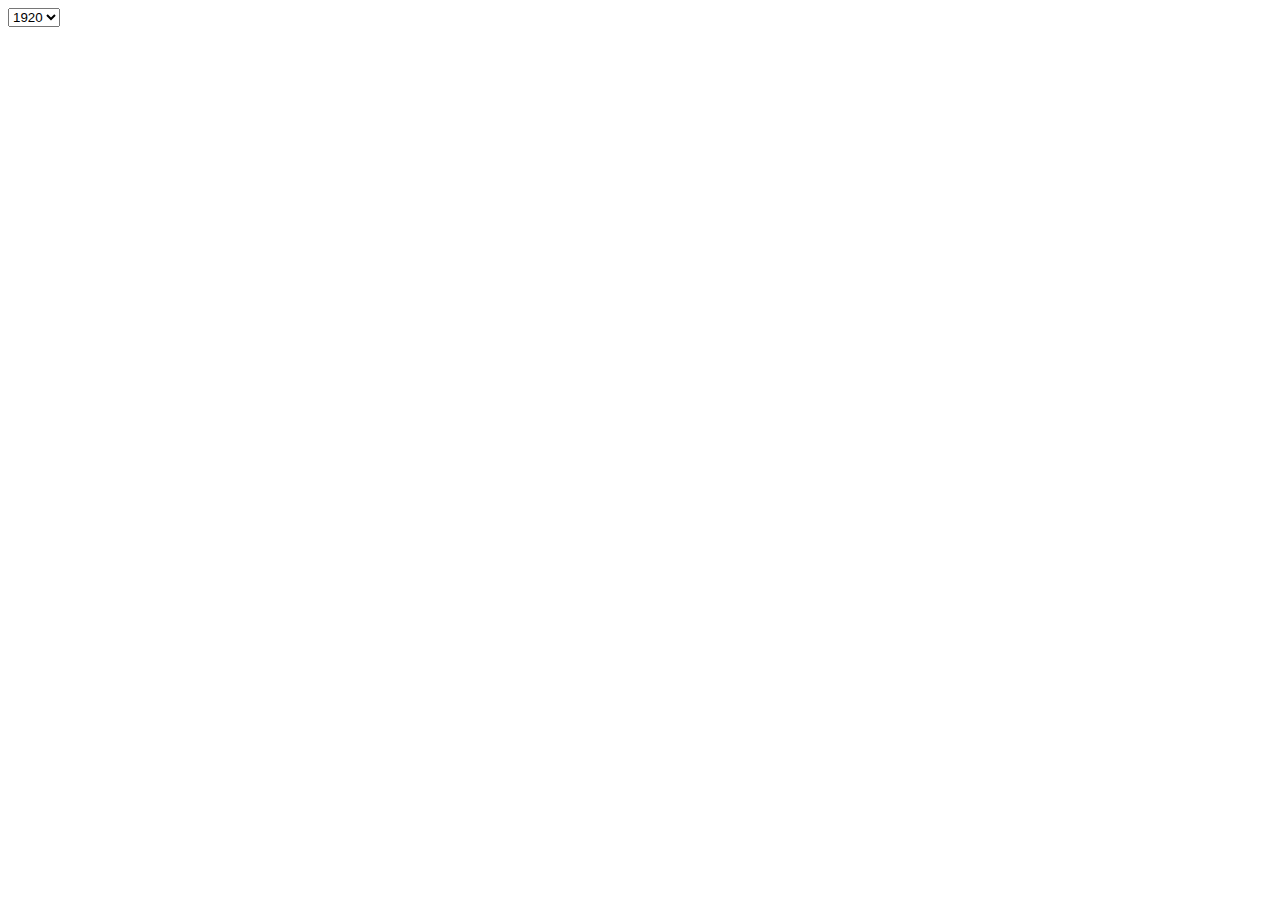
<file: aula 7/index.html>
<!DOCTYPE html>
<html>
<head>

    <title> AULA 7 </title>
    <meta charset="utf-8"/>
    <link rel="stylesheet" href="style.css" />

</head>
<body>

   

    <select name="data-de-nascimento" id="data-de-nascimento">
        <option value="">Selecione sua data de nascimento</option>
    </select>


    <script src="main.js"></script>

</body>

</html>
</file>
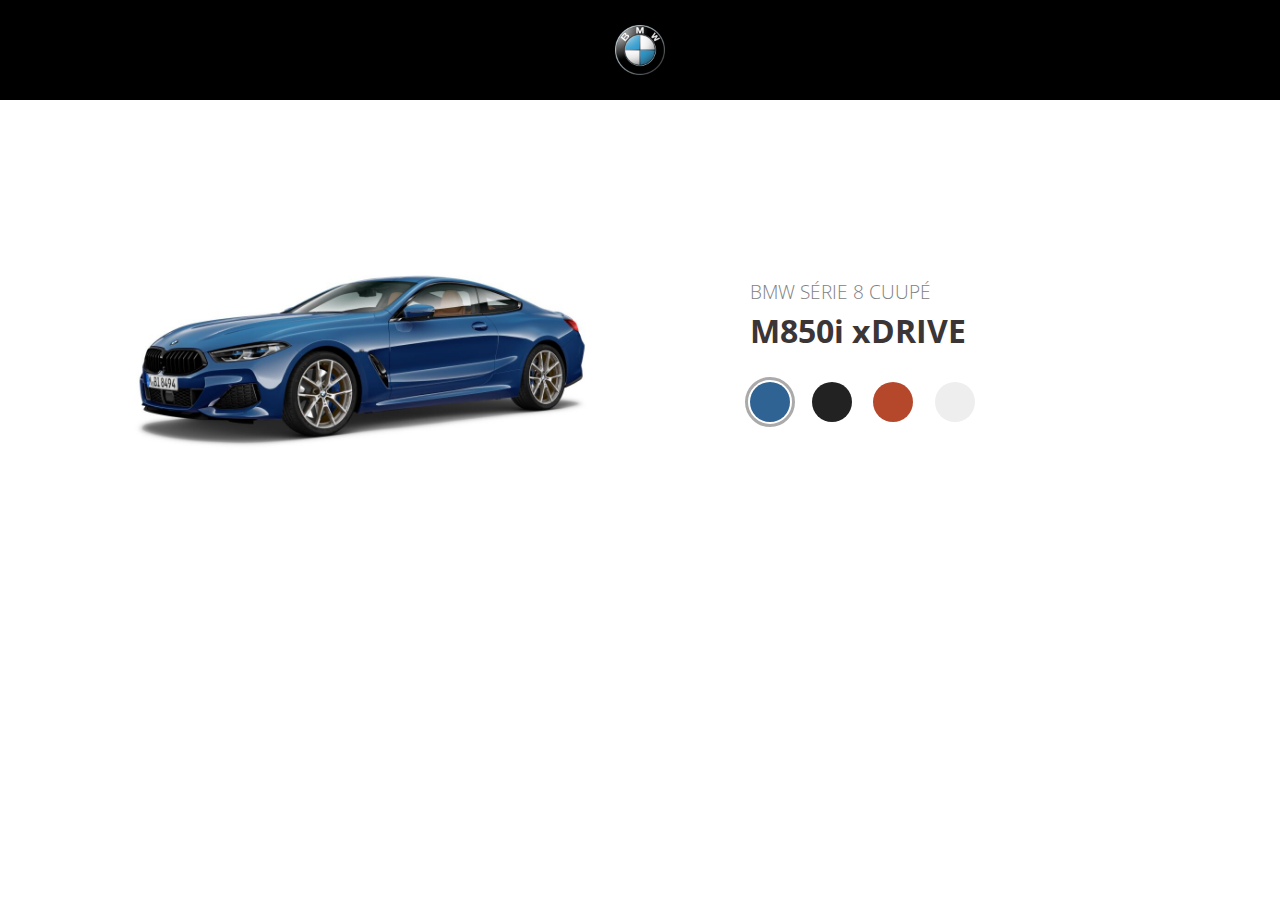
<file: aula 8/index.html>
<!DOCTYPE html>
<html>
<head>
    <meta charset="utf-8" />
    <title> AULA 8 </title>
    <meta name="viewport" content="width=device-width, initial-scale=1">
    <link href="https://fonts.googleapis.com/css?family=Open+Sans&display=swap" rel="stylesheet">
    <link rel="stylesheet" href="style.css" />
    
</head>

<body>
    <header>

        <div class="cabecalho">
            <img class="logo" src="imagens/logo.png" alt="Logo BMW">
        </div>
    </header>

    <div class="container"> 
        <div class="box1">
            <img class="car" src="imagens/car-blue.jpg" alt="car-blue">
        </div>
        
        <div class="box2"> 
                <h3>BMW SÉRIE 8 CUUPÉ</h1>
                <h1> M850i xDRIVE</h2>
            
            <nav class="botoes">
                <button class="botao1 active" data-color="blue"> </button>
                <button class="botao2" data-color="black"> </button>
                <button class="botao3" data-color="red"> </button>
                <button class="botao4" data-color="white"> </button>
            </nav>

        </div>
        



    </div>
        
        
    <script src="main.js"></script>
</body>
</html>
</file>
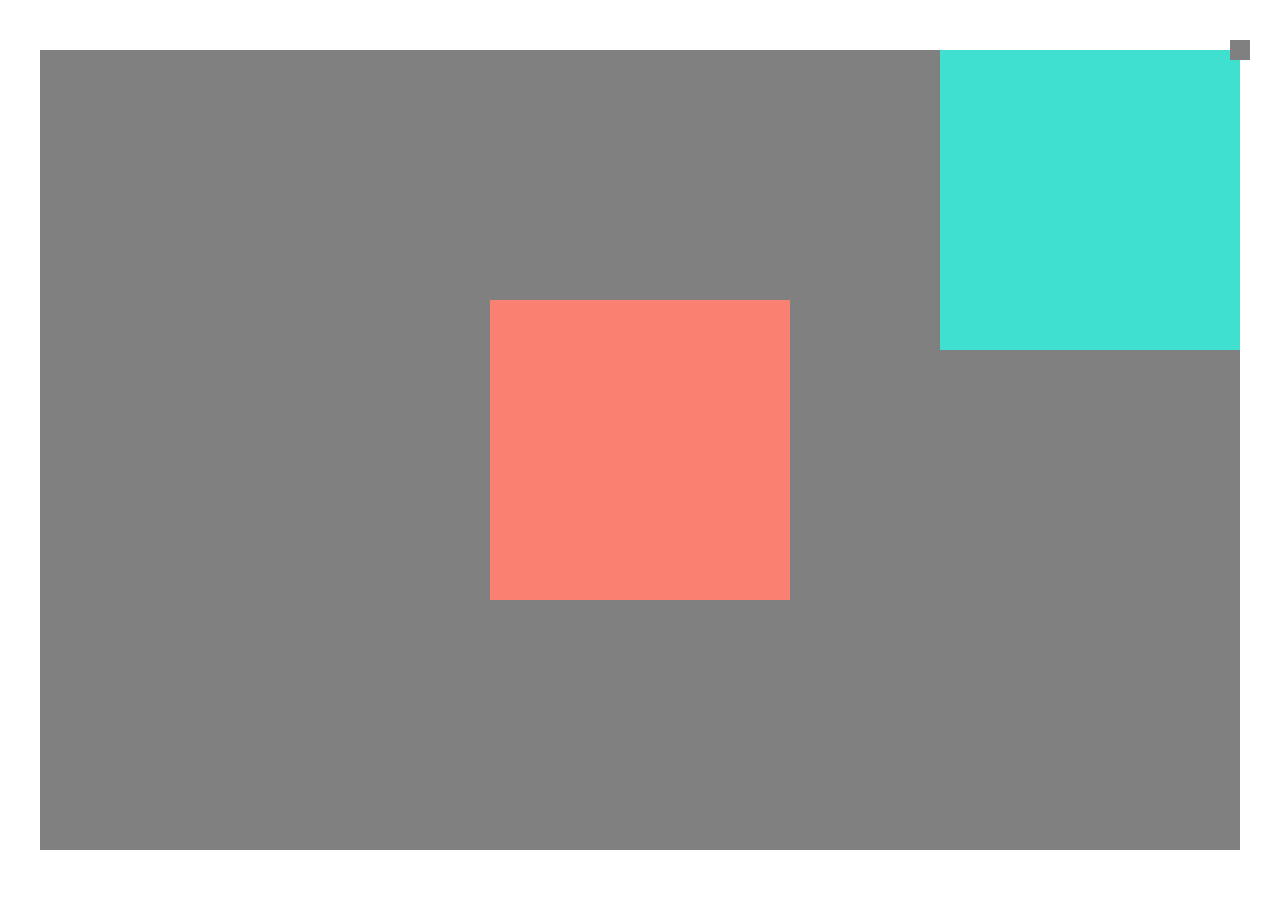
<file: aula6/index.html>
<!DOCTYPE html>
<html>
    <head>
        <title> aula 6 </title>
        <link href="style.css" rel="stylesheet">
    </head>

    <body>
        <div class="container">
            <div class="box">
              
            </div>
            <div class="box2">
                
            </div> <button>
                    
                </button>
        </div>


    </body>
</html>
</file>
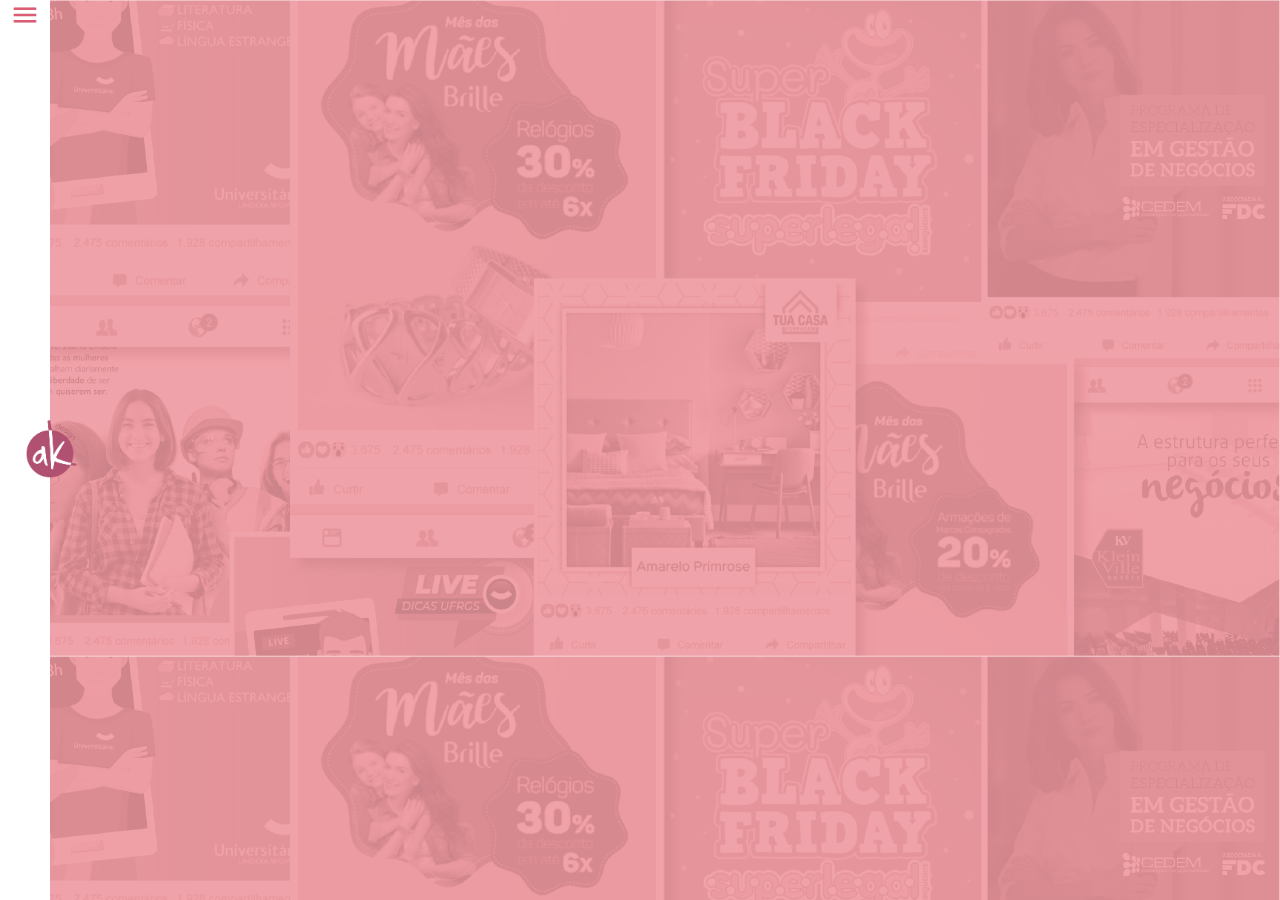
<file: projetofinal/index.html>
<!DOCTYPE html>
<html>
<head>
    <meta name="keywords" content="design designer portfolio">
    <meta name="author"content="">
    <meta name="description" content="descrição do site">
    <meta property="og:url" content="https://designak.000webhostapp.com/">
    <meta property="og:type" content="article">
    <meta property="og:tittle" content="ak Design">
    <meta property="og:description" content="Portfólio Andressa Kieling">
    <meta property="og:image" content="https://designak.000webhostapp.com/itens/aklogo2.png">
    
    <meta charset="utf-8" />
    <meta http-equiv="X-UA-Compatible" content="IE=edge">
    <title> ak Design </title>
    <meta name="viewport" content="width=device-width, initial-scale=1">
    <link href="https://fonts.googleapis.com/icon?family=Material+Icons" rel="stylesheet">
    <link href="https://fonts.googleapis.com/css?family=Quicksand&display=swap" rel="stylesheet">
    <link rel="stylesheet" href="style.css" />
    <link rel="apple-touch-icon" sizes="180x180" href="/apple-touch-icon.png">
    <link rel="icon" type="image/png" sizes="32x32" href="/favicon-32x32.png">
    <link rel="icon" type="image/png" sizes="16x16" href="/favicon-16x16.png">
    <link rel="manifest" href="/site.webmanifest">
    <meta name="msapplication-TileColor" content="#da532c">
    <meta name="theme-color" content="#ffffff">
    
</head>
<body>
    
    <div class="barra">
        <button class="menusanduiche"><i class="material-icons"> menu </i> </button>
        <img src="itens/aklogo3.png" class="logo" alt="Logo ak Design">
    
    <div class="controlador">
        <div class="linha">
            <button class="xis"><i class="material-icons"> close </i> </button>
        </div>
        <div class="more">
            <div class="superior">
                <img src="itens/aklogo2.png" class="logo2" alt="Logo ak Design">
            </div>
            <div class="opcoes">
                    <a href="#" data-menu="1">Sobre</a>
                    <a href="#" data-menu="2">Portfólio</a>
                    <a href="#" data-menu="3">Contato</a>
            </div>
        </div>    
        <div class="menu1 active">    
            <div class="sobre">
                <img src="itens/foto3.png" class="perfil" alt="Andressa Kieling">
                <p> Lorem ipsum dolor sit amet, consectetur adipiscing elit. Curabitur imperdiet convallis faucibus. Fusce venenatis bibendum fringilla. Proin quam lacus, dapibus eget mollis vel, placerat sagittis turpis. Vestibulum luctus, dui et varius lacinia, leo risus imperdiet nulla, vel blandit sem odio vel ipsum. Pellentesque ac accumsan nibh. Pellentesque faucibus sodales tortor, condimentum hendrerit turpis tempus id. Donec pretium magna sit amet metus elementum, eu mollis justo blandit. Vestibulum volutpat, ipsum sed mollis varius, ipsum risus egestas metus, ut tincidunt tortor justo aliquet ligula. Vivamus quis turpis in sapien tempor tristique in non lectus. Sed nec orci in neque finibus pharetra. Suspendisse non massa erat. Pellentesque sit amet semper elit.</p>
            </div>
            <div class="progresso"> 
                    <div class="item">
                        <p>Inglês</p>
                        <span class"ingles"> </span>
                        <p> 100% </p>
                    </div>
                    <div class="item">
                        <p>Illustrator</p>
                        <span> </span>
                        <p> 95% </p>
                    </div>
                    <div class="item">
                        <p>Indesign</p>
                        <span> </span>
                        <p> 85% </p>
                    </div>
                    <div class="item">
                        <p>Photoshop</p>
                        <span> </span>
                        <p> 85% </p>
                    </div>
                    <div class="item">
                        <p>After Effects</p>
                        <span> </span>
                        <p> 65% </p>
                    </div> 
                    <div class="item">
                        <p>Pacote Office</p>
                        <span> </span>
                        <p> 85% </p>
                    </div>
                    <div class="item">
                        <p>Pacote iWorks</p>
                        <span> </span>
                        <p> 80% </p>
                    </div>
                    <div class="item">
                        <p>WordPress</p>
                        <span> </span>
                        <p> 70% </p>
                    </div> 
            </div>
            <h4> Hobbies, Interesses </h4>
            <div class="icones">
                <a href="#" class="icone"> <img src="itens/SVG/iconemúsica.svg" title="Música"> </a>
                <a href="#" class="icone"> <img src="itens/SVG/iconefotografia.svg" title="Fotografia"> </a>
                <a href="#" class="icone"> <img src="itens/SVG/iconefilme.svg" title="Filme"> </a>
                <a href="#" class="icone"> <img src="itens/SVG/iconelivro.svg" title="Livro"> </a>
                <a href="#" class="icone"> <img src="itens/SVG/iconesérie.svg" title="Série"> </a>
            </div>
            <button class="curriculo"> Confira meu CV completo </button>

        </div>
        <div class="menu2">
            <div class="portfolio">
                <a href="#">Redes Sociais</a>
                <a href="#">Vídeos e Animações</a>
                <a href="#">Logotipos</a>
                <a href="#">Mídia Off</a>
                <a href="#">Websites e LandingPages</a>

            </div>
        </div>
        <div class="menu3">
            <div class="box"> 
            <h3> Gostou do meu trabalho? </h3>
            <p> Entre em contato: </p>
            
            <form action="" method="post">

                <label> Nome</label><br>
                <input class="nome" type="text" name="nome" required><br>
            
                <label> E-mail</label><br>
                <input class="email" type="email" name="E-mail" required> <br>
            
                <label>Mensagem</label><br>
                <textarea class="mensagem" name="Mensagem"> </textarea> <br>
                            
                <button class="submit" type="submit">Enviar</button>
            </form>
            </div>
        </div>
 
 
    </div>
    </div> 

    <script src="main.js"></script>
</body>
</html>
</file>
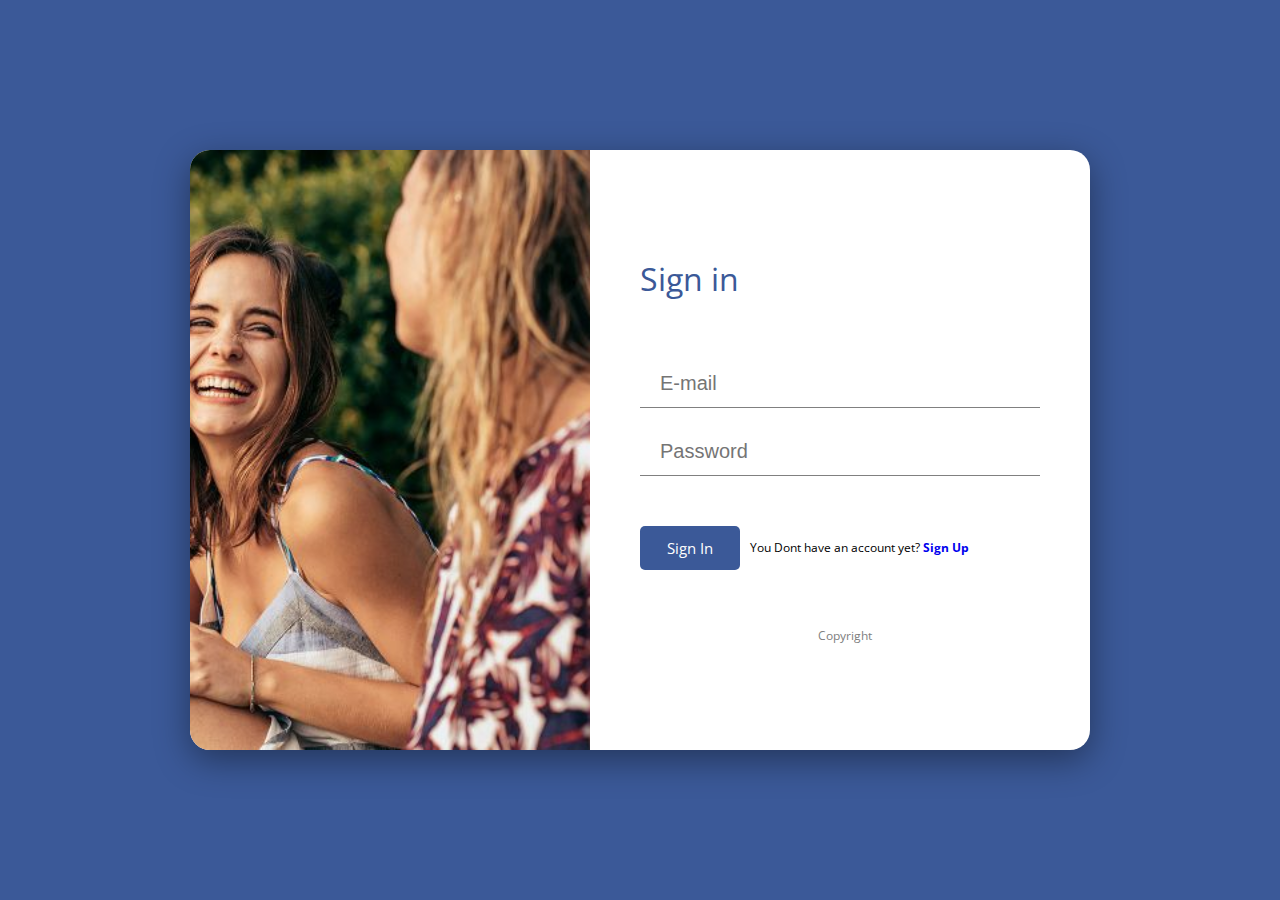
<file: aula5/facebook-aula5.html>
<!DOCTYPE html>
<html>
    <head>
        <title> Facebook Login </title>
    </head>
    <link href="https://fonts.googleapis.com/css?family=Open+Sans:400,700&display=swap" rel="stylesheet">
    <link href="style.css" rel="stylesheet">
    
    <body>
        <div class="fundo">
            <div class="popup"> 
                <div class="image"></div>
                <div class="formulario">
                    <div class="wrapper">
                        <h1> Sign in </h1>
                        <form action="" method="POST">
                            <input type="E-mail" name="E-mail" placeholder="E-mail">
                            <input type="password" name="Password" placeholder="Password">
                            <div class="signup">
                                <button type="submit"> Sign In</button>
                                <p> You Dont have an account yet? <a href="https://pt-br.facebook.com/"> Sign Up</a> </p>
                            </div>
                        </form>
                    </div>

                    <p class="rodape"> Copyright </p>

                </div>
            </div>
        </div>
    </body>
</html>
</file>
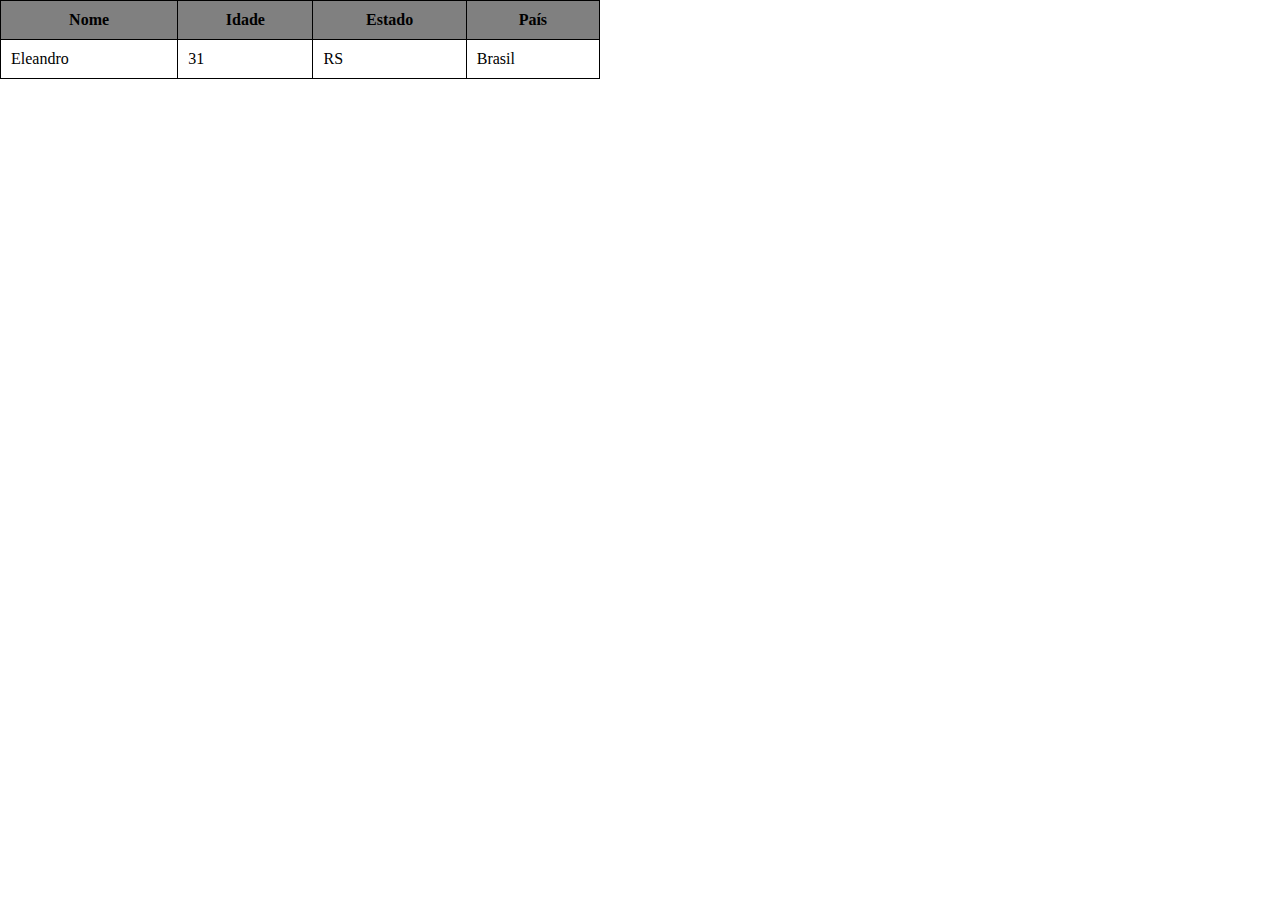
<file: aula6/index3.html>
<!DOCTYPE html>
<html>
    <head>
        <title> aula 6 </title>
        <link href="styleindex3.css" rel="stylesheet">
    </head>

    <body >
       <table>

           <tr>
                <th> Nome </th>
                <th> Idade </th>
                <th> Estado </th>
                <th> País </th>
           </tr>

           <tr>
               <td>Eleandro </td>
               <td> 31 </td>
               <td> RS </td>
               <td> Brasil </td>
           </tr>
       </table>


    </body>
</html>
</file>
<file: aula 7/style.css>
h1 {

    color: blue;
    font-size: 50px;
    background-color: antiquewhite;
}
</file>
<file: aula 8/style.css>
*{
    margin: 0;
    padding: 0;
    border: 0;

}

body {
    background-color: white; 
}

.cabecalho {
    width: 100%;
    height: 100px;
    background-color: black;
    margin: 0 auto;
    display: flex;
    justify-content: center;
    align-items: center;
        
}
.logo {
    width: 50px;
    height: 50px;
    
}

.container {
    width: 1500px;
    height: 500px;
    margin: 0 auto;
    display: flex;
    background-color: white;
    align-items: center;


}

.box1 {
    width: 50%;
    height: 500px;
    margin: 0 auto;
    display: flex;
    background-color: white;
    justify-content: center;
    align-items: center;
}

.car {
    width: 600px;
    
}
.box2 {
    width: 50%;
    margin: 0 auto;
    justify-content: center;
    align-items: center;
}

h3 {
    color: grey;
    margin-bottom: 5px;
    font-family: 'Open Sans', sans-serif;
    font-weight: 300;

}

h1 {
    color: rgb(59, 53, 53);
    margin-bottom: 30px;
    font-family: 'Open Sans', sans-serif;

}


.botoes {
    width: 30%;
    display: flex;
    justify-content: space-between;
    align-items: center;
    
}

.botao1 {
    width: 40px;
    height: 40px;
    border-radius: 50%;
    background-color:#2f6393;
    cursor: pointer;
    position: relative;
    outline: none;
}
.botao2 {
    width: 40px;
    height: 40px;
    border-radius: 50%;
    background-color: #222;
    cursor: pointer;
    position: relative;
    outline: none;
}
.botao3 {
    width: 40px;
    height: 40px;
    border-radius: 50%;
    background-color: #b5482b;
    cursor: pointer;
    position: relative;
    outline: none;
}
.botao4 {
    width: 40px;
    height: 40px;
    border-radius: 50%;
    background-color: #eee;
    cursor: pointer;
    position: relative;
    outline: none;
}

button.active::before {
content: "";
width: 44px;
height: 44px;
border: 3px solid #AAA;
border-radius: 50%;
position: absolute;
top: 50%;
left: 50%;
transform: translate(-50%, -50%);



}
</file>
<file: aula6/style.css>
* {
    margin: 0;
    padding: 0;
    border: 0;
    }

    html, body {
        height: 100%;
    }

    body {
        display: flex;
        justify-content: center;
        align-items: center;
    }

    .container {
        width: 1200px;
        height: 800px;
        background-color: grey;
        position: relative;
    
    }

    .box {
        width: 300px;
        height: 300px;
        background-color: turquoise;
        position: absolute;
        right:0;
        top:0;
    
    }

    .box2 {
        width: 300px;
        height: 300px;
        background-color: salmon;
        position: absolute;
        top: 50%;
        left: 50%;
        transform: translate(-50%, -50%)
    
    }

    button {
        width: 20px;
        height: 20px;
        background-color: grey;
        position: absolute;
        top: -10px;
        right: -10px;
           
    }

/*index2*/

    .box3 {
        width: 400px;
        height: 200px;
        background-color: blue;
        position: absolute;
        /* animation-name: animacao;
        animation-duration: 10s;
        animation-iteration-count: infinite; */
        bottom: 200px;
        left:50%;
        transform: translateX(-50%);
        transition: all 0.4s;
        
    }

    .box3:hover {
        height: 600px;
               
    }

    /* @keyframes animacao {
        0% {
            top: 0;
            left: 0;
            background-color: blue;
            position: absolute;
        }
        25% {
            top: 0;
            left: 100%;
            transform: translateX(-100%); 
            background-color: black;
        }
        50% {
            top: 100%;
            left: 100%;
            transform: translate(-100%, -100%);
            background-color: blue;
        }

        75% {
            top: 100%;
            left: 0;
            transform: translateY(-100%);
            background-color: black;
        }

        100% {
            top: 0;
            left: 0;
        }
    } */
</file>
<file: projetofinal/style.css>
*{
    margin: 0;
    padding: 0;
    border: 0;

}

html, body {
    height: 100%;
}

body {
    width: 100%;
    height: 100%;
    background-image: url('itens/deploy-27.png');
    background-size: contain;
    
}

.barra {
    width: 50px;
    background-color: white;
    position: absolute;
    min-height: 100%;
}

.barra.active {
    width: 500px;
    background-color: white;
    min-height: 100%;

}

.barra.active .menusanduiche{
    display: none;
}

.barra.active .logo{
    display: none;
}

.barra .controlador {
    display: none;
}

.barra.active .controlador {
    display: block;
    position: relative;
}

.linha {
    height: 100%;
    width: 50px;
    background-color: rgba(247, 244, 244, 0.89);
    position: fixed;
    top: 0;
    left: 0;
    border-right: 1px solid #666666;
      
}

.xis {
    left: 50%;
    transform: translateX(-50%);
    position: absolute;

}

.logo {
    margin-left: 30px;
    width: 60px;
    position: absolute;
    top: 50%;
    transform: translateY(-50%);
    right: -30px;

}

.menusanduiche {
    position: absolute;
    top: 0;
    left: 50%;
    transform: translateX(-50%);
    background-color: transparent;

}

.material-icons {
    font-size: 30px;
    color: #db5d74;
}

.menu1 {
    display: none;
     
}

.menu1.active {
    display: block;
}



.superior {
    width: 500px;
    display: flex;
    justify-content: center;
}

.logo2 {
    height: 130px;

}

.opcoes {
    width: 500px;
    display: flex;
    justify-content: space-evenly;
    margin-top: 10px;

}

.opcoes a {
    font-family: 'Quicksand', sans-serif ;
    text-decoration:none;
    color: #666666; 
}

.opcoes a.active {
    color: #db5d74;
    font-weight: bolder; 
}

.opcoes a:hover {
    font-family: 'Quicksand', sans-serif ;
    text-decoration:none;
    color: #db5d74;
    font-weight: bolder; 
}

.sobre {
    width: 500px;
    display: flex;
    justify-content: center;
    align-items: center;
    flex-direction: column;
}

.perfil {
    height: 350px;
    padding-top: 20px;
}

.sobre p {
    width: 360px;
    font-family: 'Quicksand', sans-serif;
    color: #666666;
    font-size: 14px;
    text-align: center; 
    margin-top: -10px;
}

.progresso {
    width: 310px;
    padding: 20px;
    margin: 0 auto;   
}

.icones {
    display: flex;
    justify-content: space-between;
    width: 300px;
    margin: 20px auto;
    
}
.icone img {
    height: 40px;
    width: 40px;
}

.item {
    font-family: 'Quicksand', sans-serif;
    color: #666666;
    font-size: 14px;
    display: flex;
    justify-content: flex-end;
}

.item p {
    text-align: left;
}

span {
    width: 150px;
    height: 10px;
    background-color: #f9cace69;
    display: block;
    margin-right: 20px;
    margin-left: 20px;

}

span::before {
    content: " ";
    width: 85%;
    height: 10px;
    display: block;
    background: #f9cace;
}

.menu1 h4{
    font-family: 'Quicksand', sans-serif;
    color: #666666;
    font-weight: bold;
    text-align: center;
}

.curriculo {
    font-family: 'Quicksand', sans-serif;
    font-weight: bold;
    color: #db5d74;
    background: #f9cace;
    padding: 8px;
    border-radius: 10px;
    margin: 0 auto;
    display: block;
    margin-top: 20px;
    cursor: pointer;
}

.menu2 {
    display: none;
      
}
    
.menu2.active {
    display: block;
}


.portfolio {
    height: 100%;
    display: flex;
    flex-direction: column;
    margin-left: 75px;
    margin-top:20px; 
}

.portfolio a {
    font-family: 'Quicksand', sans-serif ;
    text-decoration:none;
    color: #666666; 
    margin: 5px;
    cursor: pointer;
}

.portfolio a:hover {
    font-family: 'Quicksand', sans-serif ;
    text-decoration:none;
    color: #666666;
    font-weight: bolder;
    padding: 10px; 
    cursor: pointer;
}

.menu3 {
    display: none;
      
}
    
.menu3.active {
    display: block;
}

.box h3 {
    font-family: 'Quicksand', sans-serif;
    color: #666666;
    font-weight: bold;
    margin-left: 75px;
    margin-top:20px; 
    line-height: 30px;
    
}

.box p {
    font-family: 'Quicksand', sans-serif;
    color: #666666;
    margin-left: 75px;
        
}

.box {
    width: 250px;
       
}

form {
    margin-left: 75px;
    margin-top:20px;
}

.submit {
    font-family: 'Quicksand', sans-serif;
    font-weight: bold;
    color: #db5d74;
    background: #f9cace;
    padding: 8px;
    border-radius: 10px;
    display: block;
    margin-top: 20px;
    cursor: pointer;
}

label {
    font-family: 'Quicksand', sans-serif;
    color: #666666;
}

.mensagem {
width: 170px;
height: 150px;
background-color: #f9cace50;
}

.nome, .email {
    background-color: #f9cace50;
}

@media (max-width: 480px) {

    .barra.active {
        width: 100%;
        
    }

    .sobre {
        width: 100%;
    }

    .linha {
        border: 0;
        background-color: transparent;
    }

    .xis {
        background-color: transparent;
    }

    .more {
        width: 100%;
    }

    .opcoes {
        width: 100%;
    }

    body {
        background-size: contain;
    }

    .logo2 {
        height: 90px; 
    }
}
</file>
<file: aula5/style.css>
* {
    margin:0;
    padding:0;
    border:0;
}



html, body { 
height: 100%;
}

.fundo {
height: 100%;
width: 100%;
background-color: #3b5998;
display: flex;
justify-content: center;
align-items: center
}

.popup {
height: 600px;
width: 900px;
background-color: white;
border-radius: 20px;
overflow: hidden;
display: flex;
box-shadow: 0 10px 35px rgba(0,0,0,0.4);
}

.image {
height: 600px;
width: 400px;
background-image: url("friends-happy.jpg");
background-size: cover;
background-position: center; 
        
}

.formulario {
width: 500px;
height: 600px;
display: flex;
justify-content: center;
align-items: center;
flex-direction: column;    

}

.wrapper {
width: 400px;
height: 370px;

}

h1 {
color: #3b5998;
font-family: 'Open Sans', sans-serif;
font-weight: normal;          
}

form {
width: 100%;
margin-top: 50px;
}

form input {
width: 100%;
border: 0;
border-bottom: 1px solid grey;
padding: 12px 20px;
margin: 10px 0;
box-sizing: border-box;
font-size: 20px;
}

form button {
width: 100px;
background-color: #3b5998;
border-radius: 5px;
font-size: 15px;
padding: 12px 20px;
color: white;
cursor: pointer;
font-family:'Open Sans', sans-serif;
font-weight: normal;        
}
.signup {
display: flex;
align-items: center;
font-family:'Open Sans', sans-serif;
margin-top: 40px;

}

p {
font-size: 12px;
font-family:'Open Sans', sans-serif;
margin-left: 10px;
}

.signup a {
text-decoration: none;
font-weight: bold;
}

.rodape {
color: grey;
}
</file>
<file: aula6/styleindex3.css>
* {
    margin: 0;
    padding: 0;
    border: 0;
    }

    table {
        width: 600px;
        border-collapse: collapse;

    }

    th {
        border: 1px solid #000000;
        background-color: gray;
        padding: 10px;
        
    }

    td {
        border: 1px solid #000000;
        padding: 10px;

    }
</file>
